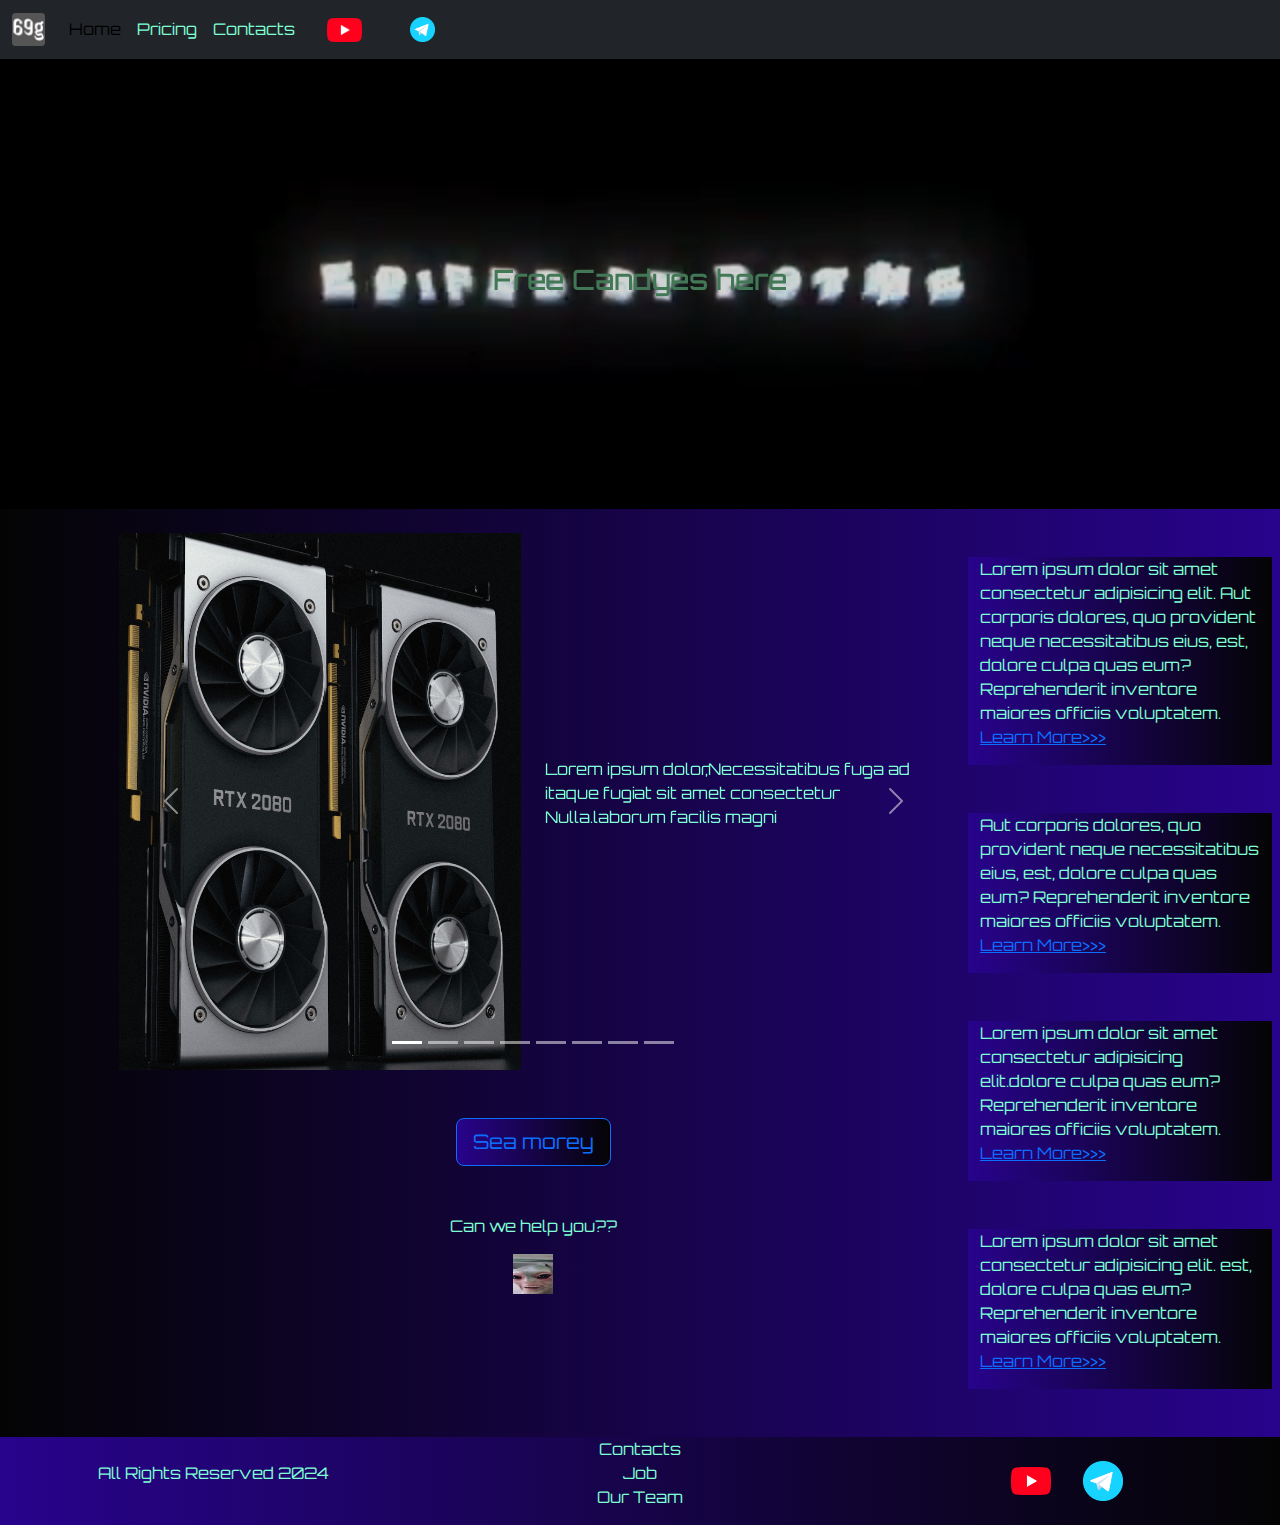
<file: index.html>
<!DOCTYPE html>
<html lang="en">

<head>
  <meta charset="UTF-8">
  <meta name="viewport" content="width=device-width, initial-scale=1.0">
  <link href="https://cdn.jsdelivr.net/npm/bootstrap@5.3.3/dist/css/bootstrap.min.css" rel="stylesheet"
    integrity="sha384-QWTKZyjpPEjISv5WaRU9OFeRpok6YctnYmDr5pNlyT2bRjXh0JMhjY6hW+ALEwIH" crossorigin="anonymous">
  <link rel="stylesheet" href="source/styles/mycss.css">
  <link rel="stylesheet" href="source/styles/bdvid.css">
  <link rel="apple-touch-icon" sizes="180x180" href="source/files/favicon_io/apple-touch-icon.png">
  <link rel="icon" type="image/png" sizes="32x32" href="source/files/favicon_io/favicon-32x32.png">
  <link rel="icon" type="image/png" sizes="16x16" href="source/files/favicon_io/favicon-16x16.png">
  <link rel="manifest" href="source/files/favicon_io/site.webmanifest">

  <title>69g</title>


</head>

<body>
  <header>
    <nav class="navbar navbar-expand-lg bg-dark">
      <div class="container-fluid">
        <a class="navbar-brand" href="/"><img src="source/files/favicon.png" alt="..."></a>
        <button class="navbar-toggler" type="button" data-bs-toggle="collapse" data-bs-target="#navbarNav"
          aria-controls="navbarNav" aria-expanded="false" aria-label="Toggle navigation">
          <span class="navbar-toggler-icon"></span>
        </button>
        <div class="collapse navbar-collapse" id="navbarNav">
          <ul class="navbar-nav">
            <li class="nav-item">
              <a class="nav-link active" aria-current="page" href="/">Home</a>
            </li>
            <li class="nav-item">
              <a class="nav-link" href="pricing.html">Pricing</a>
            </li>
            <li class="nav-item">
              <a class="nav-link" href="pricing.html">Contacts</a>
            </li>
            <li class="nav-item">
              <a class="nav-link" href="pricing.html">
                <img style="width: 35px; margin-inline: 1em;" src="source/files/yt.png" alt="yt">
              </a>
            </li>
            <li class="nav-item">
              <a class="nav-link" href="pricing.html">
                <img style="width: 25px; margin-inline: 1em;" src="source/files/tg.png" alt="yt">
              </a>
            </li>
          </ul>
        </div>
      </div>
    </nav>
  </header>

  <section>
    <div class="gb-vid">
        <video src="source/files/Goofy Ahh Edit [get-save.com].mp4" type="video/mp4" autoplay muted loop ></video>
        <div class="le">

        </div>
        <div class="video-txt">
        <h3>Free Candyes here</h3>
      </div>
    </div>



    <div class="container-fluid mt-4">
      <div class="row">
        <div class="col-lg-1">
        </div>
        <div class="col-lg-8 col-md-12">
          <div class="row">
            <div id="carouselExampleIndicators" class="carousel slide">
              <div class="carousel-indicators">
                <button type="button" data-bs-target="#carouselExampleIndicators" data-bs-slide-to="0" class="active"
                  aria-current="true" aria-label="Slide 1"></button>
                <button type="button" data-bs-target="#carouselExampleIndicators" data-bs-slide-to="1"
                  aria-label="Slide 2"></button>
                <button type="button" data-bs-target="#carouselExampleIndicators" data-bs-slide-to="2"
                  aria-label="Slide 3"></button>
                <button type="button" data-bs-target="#carouselExampleIndicators" data-bs-slide-to="3"
                  aria-label="Slide 4"></button>
                <button type="button" data-bs-target="#carouselExampleIndicators" data-bs-slide-to="4"
                  aria-label="Slide 5"></button>
                <button type="button" data-bs-target="#carouselExampleIndicators" data-bs-slide-to="5"
                  aria-label="Slide 6"></button>
                <button type="button" data-bs-target="#carouselExampleIndicators" data-bs-slide-to="6"
                  aria-label="Slide 7"></button>
                <button type="button" data-bs-target="#carouselExampleIndicators" data-bs-slide-to="7"
                  aria-label="Slide 8"></button>
              </div>
              <div class="carousel-inner">
                <div class="carousel-item active">
                  <div class="d-block w-100">
                    <div class="row">
                      <div class="col-lg-6 col-md-6">
                        <img src="source/images/gpu.png" class="w-100" alt="...">
                      </div>
                      <div class="col-lg-6 col-md-6 slidetxt">
                        <p>Lorem ipsum dolor,Necessitatibus fuga ad itaque fugiat sit amet consectetur Nulla.laborum
                          facilis magni</p>
                      </div>
                    </div>
                  </div>
                </div>
                <div class="carousel-item">
                  <div class="d-block w-100">
                    <div class="row">
                      <div class="col-lg-6 col-md-6">
                        <img src="source/images/cpu.png" class="w-100" alt="...">
                      </div>
                      <div class="col-lg-6 col-md-6 slidetxt">
                        <p>Lorem ipsum dolor, . Necessitatibus fuga ad itaque fugiat veritatis nesciunt a deserunt
                          accusamus, laborum facilis magni, cum vitae quidem? Nulla.</p>
                      </div>
                    </div>
                  </div>
                </div>
                <div class="carousel-item">
                  <div class="d-block w-100">
                    <div class="row">
                      <div class="col-lg-6 col-md-6">
                        <img src="source/images/gaming pc.png" class="w-100" alt="...">
                      </div>
                      <div class="col-lg-6 col-md-6 slidetxt">
                        <p>Lorem ipsum dolor, sit amet consectetur . Necessitatibus fuga nesciunt a deserunt accusamus,
                          laborum facilis magni, cum vitae quidem? Nulla.</p>
                      </div>
                    </div>
                  </div>
                </div>

                <div class="carousel-item">
                  <div class="d-block w-100">
                    <div class="row">
                      <div class="col-lg-6 col-md-6">
                        <img src="source/images/controller.png" class="w-100" alt="...">
                      </div>
                      <div class="col-lg-6 col-md-6 slidetxt">
                        <p>Lorem ipsum dolor, sit amet consectetur . Necessitatibus fuga nesciunt a deserunt accusamus,
                          laborum facilis magni, cum vitae quidem? Nulla.</p>
                      </div>
                    </div>
                  </div>
                </div>
                <div class="carousel-item">
                  <div class="d-block w-100">
                    <div class="row">
                      <div class="col-lg-6 col-md-6">
                        <img src="source/images/vr.png" class="w-100" alt="...">
                      </div>
                      <div class="col-lg-6 col-md-6 slidetxt">
                        <p>Lorem ipsum dolor, sit amet consectetur . Necessitatibus fuga nesciunt a deserunt accusamus,
                          laborum facilis magni, cum vitae quidem? Nulla.</p>
                      </div>
                    </div>
                  </div>
                </div>
                <div class="carousel-item">
                  <div class="d-block w-100">
                    <div class="row">
                      <div class="col-lg-6 col-md-6">
                        <img src="source/images/acc.png" class="w-100" alt="...">
                      </div>
                      <div class="col-lg-6 col-md-6 slidetxt">
                        <p>Lorem ipsum dolor, sit amet consectetur . Necessitatibus fuga nesciunt a deserunt accusamus,
                          laborum facilis magni, cum vitae quidem? Nulla.</p>
                      </div>
                    </div>
                  </div>
                </div>
                <div class="carousel-item">
                  <div class="d-block w-100">
                    <div class="row">
                      <div class="col-lg-6 col-md-6">
                        <img src="source/images/laptop.png" class="w-100" alt="...">
                      </div>
                      <div class="col-lg-6 col-md-6 slidetxt">
                        <p>Lorem ipsum dolor, sit amet consectetur . Necessitatibus fuga nesciunt a deserunt accusamus,
                          laborum facilis magni, cum vitae quidem? Nulla.</p>
                      </div>
                    </div>
                  </div>
                </div>
                <div class="carousel-item">
                  <div class="d-block w-100">
                    <div class="row">
                      <div class="col-lg-6 col-md-6">
                        <img src="source/images/other.png" class="w-100" alt="...">
                      </div>
                      <div class="col-lg-6 col-md-6 slidetxt">
                        <p>Lorem ipsum dolor, sit amet consectetur . Necessitatibus fuga nesciunt a deserunt accusamus,
                          laborum facilis magni, cum vitae quidem? Nulla.</p>
                      </div>
                    </div>
                  </div>
                </div>

              </div>
              <button class="carousel-control-prev" type="button" data-bs-target="#carouselExampleIndicators"
                data-bs-slide="prev">
                <span class="carousel-control-prev-icon" aria-hidden="true"></span>
                <span class="visually-hidden">Previous</span>
              </button>
              <button class="carousel-control-next" type="button" data-bs-target="#carouselExampleIndicators"
                data-bs-slide="next">
                <span class="carousel-control-next-icon" aria-hidden="true"></span>
                <span class="visually-hidden">Next</span>
              </button>
            </div>

            <div class="col-lg-12 col-md-12 text-center mt-4">
              <button type="button" class="btn btn-outline-primary btn-lg my-4">Sea morey</button>
            </div>
            <div class="col-lg-12 col-md-12 text-center mt-4">
              <p>Can we help you??</p>
            </div>
            <div class="col-lg-12 col-md-12 text-center">
              <img class="ebani" style="width: 40px;" src="source/files/goofyahhphone.jpg" alt="...">
            </div>
          </div>
        </div>
        <div class="col-lg-3 col-md-12">
          <div class="row px-2">
            <div class="col-lg-12 sidebar my-4">
              <p>Lorem ipsum dolor sit amet consectetur adipisicing elit. Aut corporis dolores, quo provident neque
                necessitatibus eius, est, dolore culpa quas eum? Reprehenderit inventore maiores officiis voluptatem. <a
                  href="#">Learn More>>></a></p>
            </div>
            <div class="col-lg-12 sidebar my-4">
              <p>Aut corporis dolores, quo provident neque
                necessitatibus eius, est, dolore culpa quas eum? Reprehenderit inventore maiores officiis voluptatem. <a
                  href="#">Learn More>>></a></p>
            </div>
            <div class="col-lg-12 sidebar my-4">
              <p>Lorem ipsum dolor sit amet consectetur adipisicing elit.dolore culpa quas eum? Reprehenderit inventore
                maiores officiis voluptatem. <a href="#">Learn More>>></a></p>
            </div>
            <div class="col-lg-12 sidebar my-4">
              <p>Lorem ipsum dolor sit amet consectetur adipisicing elit. est, dolore culpa quas eum? Reprehenderit
                inventore maiores officiis voluptatem. <a href="#">Learn More>>></a></p>
            </div>

          </div>

        </div>

      </div>

    </div>

  </section>

  <footer class="mt-4">
    <div class="container-fluid">
      <div class="row">
        <div class="col-lg-4 col-md-12 footer-txt text-center">
          <p>All Rights Reserved 2024</p>
        </div>
        <div class="col-lg-4 col-md-12 footer-txt text-center">
          <p>Contacts <br>Job <br>Our Team </p>
        </div>
        <div class="col-lg-4 col-md-12 media-links">
          <img style="width: 40px; margin-inline: 1em;" src="source/files/yt.png" alt="yt">
          <img style="width: 40px; margin-inline: 1em;" src="source/files/tg.png" alt="tg">
        </div>
      </div>
    </div>

  </footer>

  <script src="https://cdn.jsdelivr.net/npm/bootstrap@5.3.3/dist/js/bootstrap.bundle.min.js"
    integrity="sha384-YvpcrYf0tY3lHB60NNkmXc5s9fDVZLESaAA55NDzOxhy9GkcIdslK1eN7N6jIeHz"
    crossorigin="anonymous"></script>
</body>

</html>
</file>
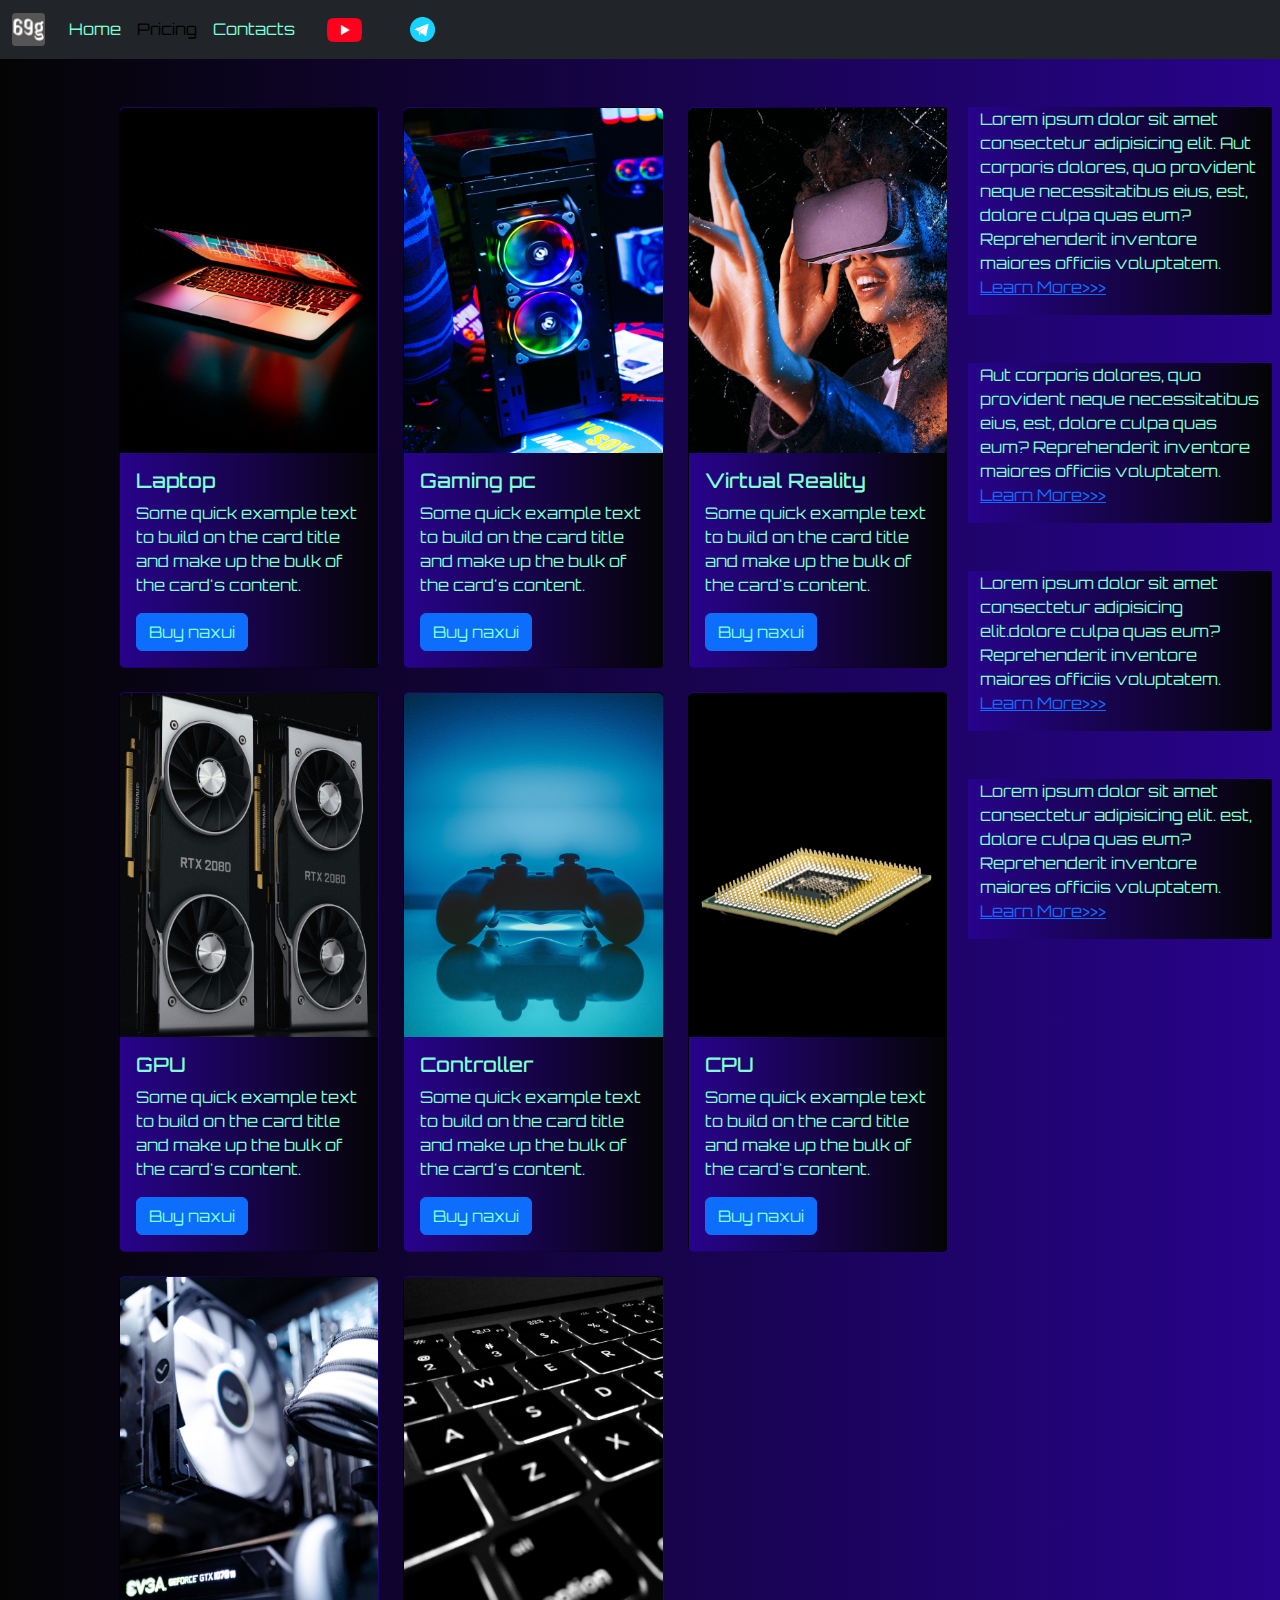
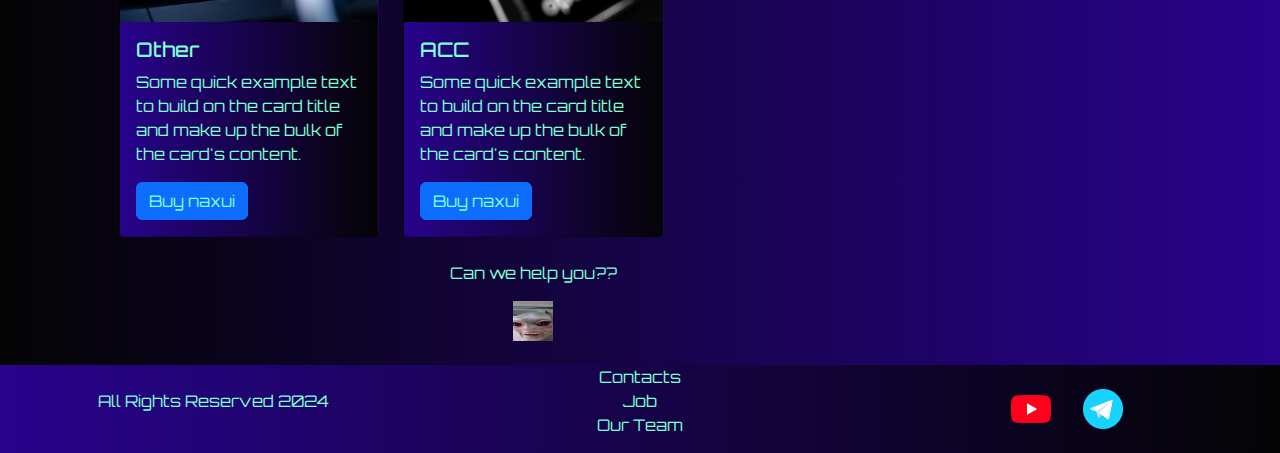
<file: pricing.html>
<!DOCTYPE html>
<html lang="en">

<head>
  <meta charset="UTF-8">
  <meta name="viewport" content="width=device-width, initial-scale=1.0">
  <link href="https://cdn.jsdelivr.net/npm/bootstrap@5.3.3/dist/css/bootstrap.min.css" rel="stylesheet"
    integrity="sha384-QWTKZyjpPEjISv5WaRU9OFeRpok6YctnYmDr5pNlyT2bRjXh0JMhjY6hW+ALEwIH" crossorigin="anonymous">
  <link rel="stylesheet" href="source/styles/mycss.css">
  <title>69g</title>
</head>

<body>
  <header>
    <nav class="navbar navbar-expand-lg bg-dark">
      <div class="container-fluid">
        <a class="navbar-brand" href="index.html"><img src="source/files/favicon.png" alt="..."></a>
        <button class="navbar-toggler" type="button" data-bs-toggle="collapse" data-bs-target="#navbarNav"
          aria-controls="navbarNav" aria-expanded="false" aria-label="Toggle navigation">
          <span class="navbar-toggler-icon"></span>
        </button>
        <div class="collapse navbar-collapse" id="navbarNav">
          <ul class="navbar-nav">
            <li class="nav-item">
              <a class="nav-link" aria-current="page" href="index.html">Home</a>
            </li>
            <li class="nav-item">
              <a class="nav-link active" href="pricing.html">Pricing</a>
            </li>
            <li class="nav-item">
              <a class="nav-link" href="pricing.html">Contacts</a>             
            </li>
            <li class="nav-item">
              <a class="nav-link" href="pricing.html">
                <img  style="width: 35px; margin-inline: 1em;" src="source/files/yt.png" alt="yt">
              </a>             
            </li>
            <li class="nav-item">
              <a class="nav-link" href="pricing.html">
                <img  style="width: 25px; margin-inline: 1em;" src="source/files/tg.png" alt="yt">
              </a>             
            </li>
          </ul>
        </div>
      </div>
    </nav>

  </header>

  <section>
    <div class="container-fluid mt-4">
      <div class="row">
        <div class="col-lg-1">
        </div>
        <div class="col-lg-8 col-md-12">
          <div class="row">
            <div class="col-lg-4 col-md-6 mt-4"> <!--laptop -->
              <div class="card">
                <a href="#"><img src="source/images/laptop.png" class="card-img-top" alt="laptop"></a>
                <div class="card-body">
                  <h5 class="card-title"><a href="">Laptop</a></h5>
                  <p class="card-text"><a href="#">
                    Some quick example text to build on the card title and make up the bulk of the
                      card's
                      content.
                  </a></p>
                  <a href="#" class="btn btn-primary">Buy naxui</a>
                </div>
              </div>
            </div>
            <div class="col-lg-4 col-md-6 mt-4"> <!--pc-->
              <div class="card">
                <img src="source/images/gaming pc.png" class="card-img-top" alt="...">
                <div class="card-body">
                  <h5 class="card-title">Gaming pc</h5>
                  <p class="card-text">Some quick example text to build on the card title and make up the bulk of the
                    card's
                    content.</p>
                  <a href="#" class="btn btn-primary">Buy naxui</a>
                </div>
              </div>
            </div>
            <div class="col-lg-4 col-md-6 mt-4"> <!--vr-->

              <div class="card">
                <img src="source/images/vr.png" class="card-img-top" alt="...">
                <div class="card-body">
                  <h5 class="card-title">Virtual Reality</h5>
                  <p class="card-text">Some quick example text to build on the card title and make up the bulk of the
                    card's
                    content.</p>
                  <a href="#" class="btn btn-primary">Buy naxui</a>
                </div>
              </div>
            </div>
            <div class="col-lg-4 col-md-6 mt-4"> <!--gpu-->

              <div class="card">
                <img src="source/images/gpu.png" class="card-img-top" alt="...">
                <div class="card-body">
                  <h5 class="card-title">GPU</h5>
                  <p class="card-text">Some quick example text to build on the card title and make up the bulk of the
                    card's
                    content.</p>
                  <a href="#" class="btn btn-primary">Buy naxui</a>
                </div>
              </div>
            </div>
            <div class="col-lg-4 col-md-6 mt-4"> <!--cont-->

              <div class="card">
                <img src="source/images/controller.png" class="card-img-top" alt="...">
                <div class="card-body">
                  <h5 class="card-title">Controller</h5>
                  <p class="card-text">Some quick example text to build on the card title and make up the bulk of the
                    card's
                    content.</p>
                  <a href="#" class="btn btn-primary">Buy naxui</a>
                </div>
              </div>
            </div>
            <div class="col-lg-4 col-md-6 mt-4"> <!--cpu-->

              <div class="card">
                <img src="source/images/cpu.png" class="card-img-top" alt="...">
                <div class="card-body">
                  <h5 class="card-title">CPU</h5>
                  <p class="card-text">Some quick example text to build on the card title and make up the bulk of the
                    card's
                    content.</p>
                  <a href="#" class="btn btn-primary">Buy naxui</a>
                </div>
              </div>
            </div>
            <div class="col-lg-4 col-md-6 mt-4"> <!--other-->

              <div class="card">
                <img src="source/images/other.png" class="card-img-top" alt="...">
                <div class="card-body">
                  <h5 class="card-title">Other</h5>
                  <p class="card-text">Some quick example text to build on the card title and make up the bulk of the
                    card's
                    content.</p>
                  <a href="#" class="btn btn-primary">Buy naxui</a>
                </div>
              </div>
            </div>
            <div class="col-lg-4 col-md-6 mt-4"> <!--acc-->

              <div class="card">
                <img src="source/images/acc.png" class="card-img-top" alt="...">
                <div class="card-body">
                  <h5 class="card-title">ACC</h5>
                  <p class="card-text">Some quick example text to build on the card title and make up the bulk of the
                    card's
                    content.</p>
                  <a href="#" class="btn btn-primary">Buy naxui</a>
                </div>
              </div>
            </div>


          </div>
          <div class="col-lg-12 col-md-12 text-center mt-4">
            <p>Can we help you??</p>
          </div>
          <div class="col-lg-12 col-md-12 text-center">
            <img class="ebani" style="width: 40px;" src="source/files/goofyahhphone.jpg" alt="...">
          </div>
        </div>
        <div class="col-lg-3 col-md-12">
          <div class="row px-2">
            <div class="col-lg-12 sidebar my-4">
              <p>Lorem ipsum dolor sit amet consectetur adipisicing elit. Aut corporis dolores, quo provident neque
                necessitatibus eius, est, dolore culpa quas eum? Reprehenderit inventore maiores officiis voluptatem. <a
                  href="#">Learn More>>></a></p>
            </div>
            <div class="col-lg-12 sidebar my-4">
              <p>Aut corporis dolores, quo provident neque
                necessitatibus eius, est, dolore culpa quas eum? Reprehenderit inventore maiores officiis voluptatem. <a
                  href="#">Learn More>>></a></p>
            </div>
            <div class="col-lg-12 sidebar my-4">
              <p>Lorem ipsum dolor sit amet consectetur adipisicing elit.dolore culpa quas eum? Reprehenderit inventore
                maiores officiis voluptatem. <a href="#">Learn More>>></a></p>
            </div>
            <div class="col-lg-12 sidebar my-4">
              <p>Lorem ipsum dolor sit amet consectetur adipisicing elit. est, dolore culpa quas eum? Reprehenderit
                inventore maiores officiis voluptatem. <a href="#">Learn More>>></a></p>
            </div>

          </div>

        </div>

      </div>

    </div>

  </section>

  <footer class="mt-4">
    <div class="container-fluid">
      <div class="row">
        <div class="col-lg-4 col-md-12 footer-txt text-center">
          <p>All Rights Reserved 2024</p>
        </div>
        <div class="col-lg-4 col-md-12 footer-txt text-center">
          <p>Contacts <br>Job <br>Our Team </p>
        </div>
        <div class="col-lg-4 col-md-12 media-links">
          <img  style="width: 40px; margin-inline: 1em;" src="source/files/yt.png" alt="yt">
          <img  style="width: 40px; margin-inline: 1em;" src="source/files/tg.png" alt="tg">
        </div>
      </div>
    </div>
  </footer>

  <script src="https://cdn.jsdelivr.net/npm/bootstrap@5.3.3/dist/js/bootstrap.bundle.min.js"
    integrity="sha384-YvpcrYf0tY3lHB60NNkmXc5s9fDVZLESaAA55NDzOxhy9GkcIdslK1eN7N6jIeHz"
    crossorigin="anonymous"></script>
</body>

</html>
</file>
<file: source/styles/mycss.css>
@import url(https://fonts.googleapis.com/css?family=Orbitron&display=swap);




body {
    font-family: Orbitron, serif;
    background: linear-gradient(270deg, #28038c 0%, #040404 100%);
}

p {
    color: aquamarine;
}

.nav-link {
    color: aquamarine;
}

.navbar.nav-link.active {
    color: rgb(105, 100, 100);
}

.navbar-brand img {
    width: 33px;
}

.navbar-toggler {
    background-color: rgb(106, 103, 103);
}

.sidebar {
    color: aquamarine;
    background: linear-gradient(90deg, #28038c 0%, #040404 100%);
}

.card {
    background: linear-gradient(90deg, #28038c 0%, #040404 100%);
    color: aquamarine;
}


.card a {
    text-decoration: none;
    color: aquamarine;
}

.slidetxt,
.footer-txt {
    color: aquamarine;
    margin: auto auto;
}

footer,
.btn-outline-primary {
    background: linear-gradient(90deg, #28038c 0%, #040404 100%);
}

.media-links {
    display: flex;
    justify-content: center;
    align-items: center;
}

.ebani {
    animation: myAnim 2s ease 0s infinite normal forwards;
}

@keyframes myAnim {
	0%,
	100% {
		transform: translateX(0%);
		transform-origin: 50% 50%;
	}

	15% {
		transform: translateX(-30px) rotate(-6deg);
	}

	30% {
		transform: translateX(15px) rotate(6deg);
	}

	45% {
		transform: translateX(-15px) rotate(-3.6deg);
	}

	60% {
		transform: translateX(9px) rotate(2.4deg);
	}

	75% {
		transform: translateX(-6px) rotate(-1.2deg);
	}
}

@media (max-width: 755px) {
    .carousel-indicators {
        display: none;
    }
}
</file>
<file: source/styles/bdvid.css>
.gb-vid {
    height: 50vh;
    width: 100%;
    position: relative;
    display: flex;
    justify-content: center;
    align-items: center;
}


.gb-vid video {
    height: 50vh;
    width: 100%;
    position: absolute;
    top: 0;
    left: 0;
    object-fit: cover;
    z-index: 1;
}

.le {
    height: 50vh;
    width: 100%;
    position: absolute;
    top: 0;
    left: 0;
    object-fit: cover;
    z-index: 2;
    background-color:  rgba(0, 0, 0, 0.172)  ;
}


.video-txt {
    color: rgb(67, 120, 86);
    z-index: 2;

}
</file>
